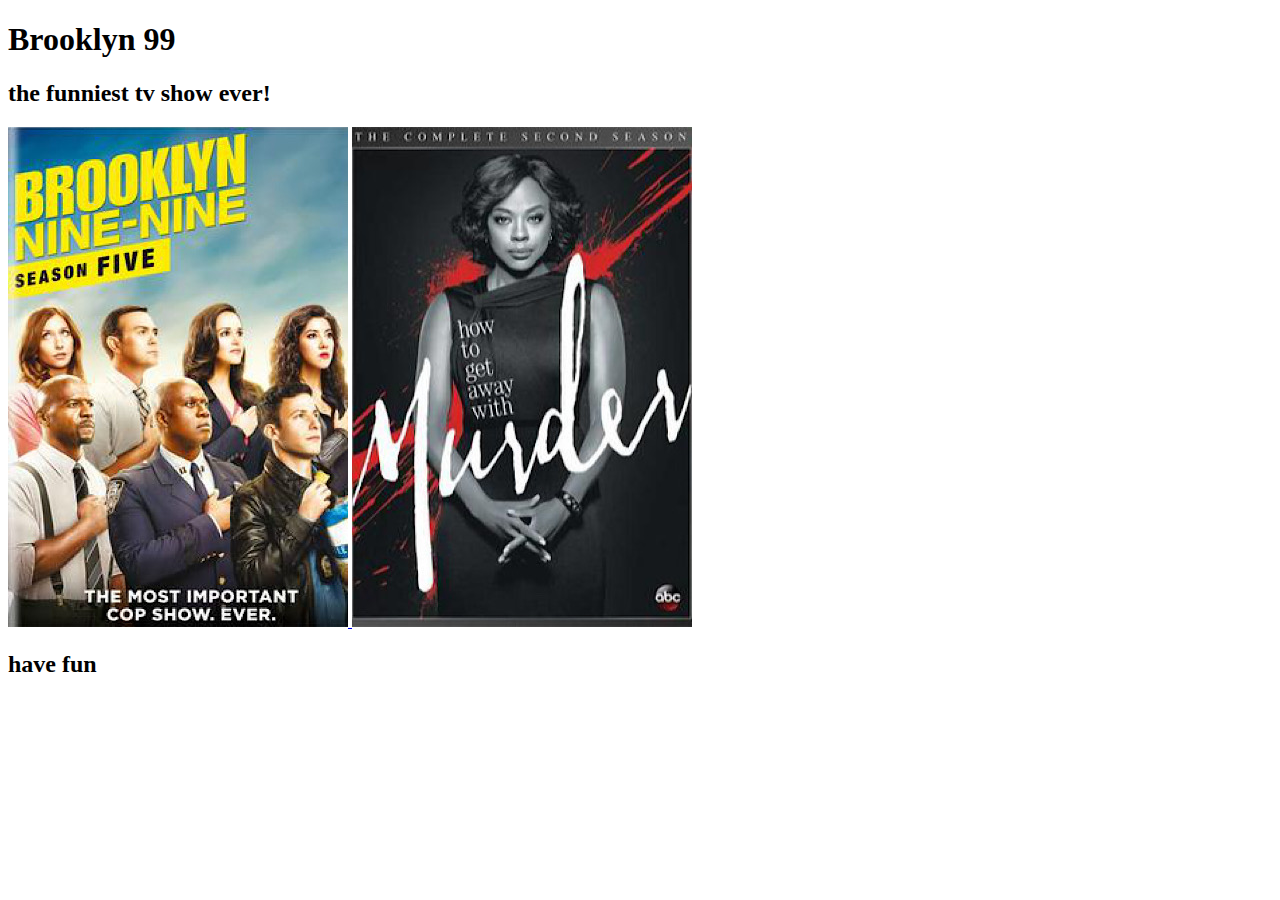
<file: ex1/index.html>
<!DOCTYPE html>
<html>
	<head>
		<title>Yarin Mizrahi</title>
		</head>
		<body>
				<h1>Brooklyn 99</h1>
				<h2>the funniest tv show ever!</h2>				
				<a href="page1.html"><img src="images/cover-1.jpeg" title="brooklyn 99" tag="brooklyn 99"> </a>
				<a href="page2.html"><img src="images/cover-2.jpeg" title="how to get away with murder" tag="how to get away with murder"></a>
				<h2><b>have fun</b></h2>             
		</body>
</html>
</file>
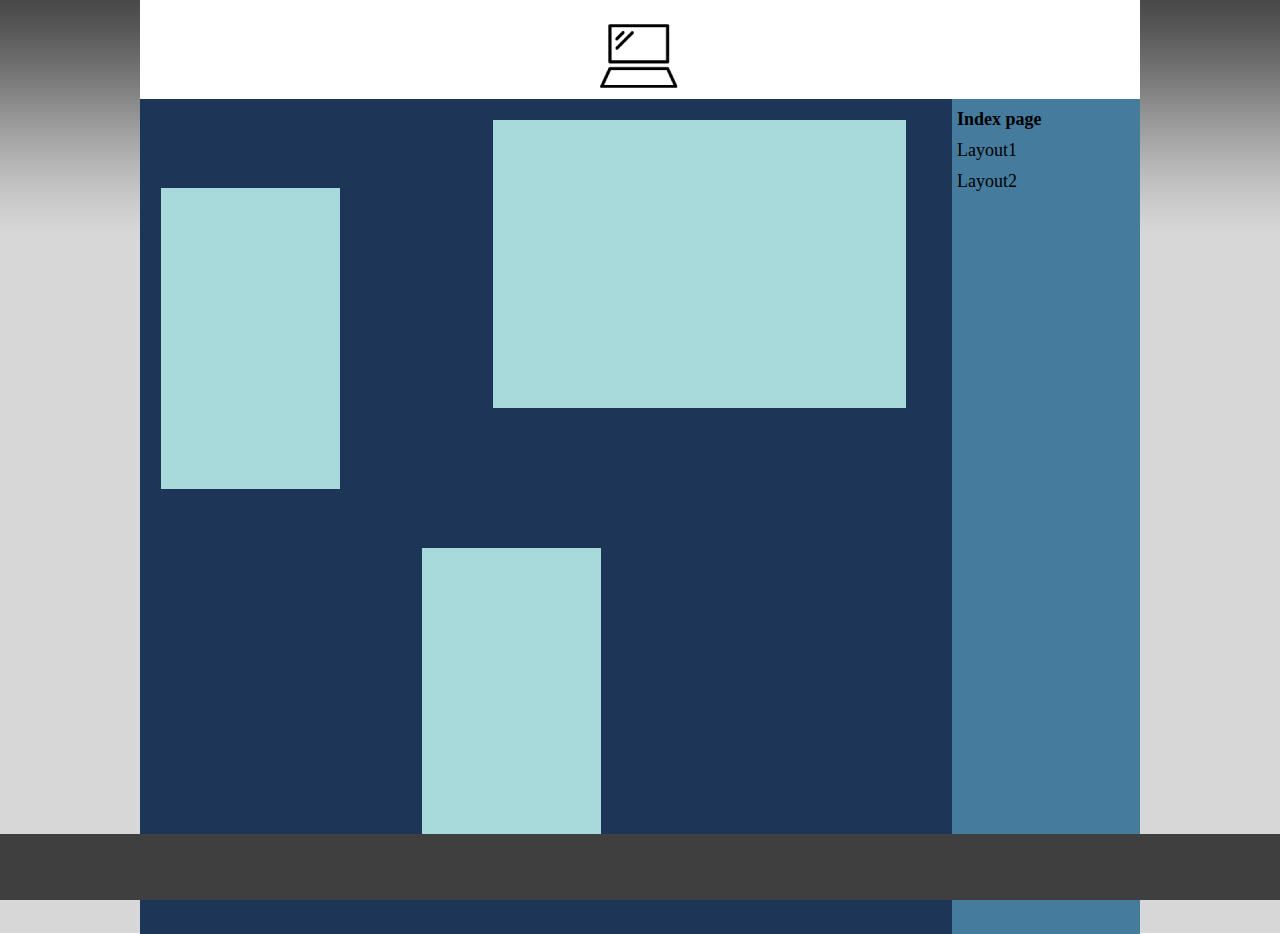
<file: ex3/index.html>
<!DOCTYPE html>
<html lang="en">

<head>
    <meta charset="UTF-8">
    <link rel="stylesheet" href="css/style.css">
    <meta name="viewport" content="width=device-width, initial-scale=1.0">
    <title>index</title>
</head>

<body>

    <div id="wrapper">

        <header>
            <section><img src="../ex3/images/logo.png"></section>
        </header>

        <section class="main_layout">
            <div id="box1"></div>
            <div class="box2"></div>
            <div class="box3"></div>
        </section>

        <aside>
            <ul id="list1">
                <li> <a href="index.html"><b>Index page</b></a>
                </li>
                <li> <a href="layout1.html">Layout1</a>
                </li>
                <li> <a href="layout2.html">Layout2</a>
                </li>
            </ul>


        </aside>


    </div>



    <footer>


    </footer>

</body>

</html>
</file>
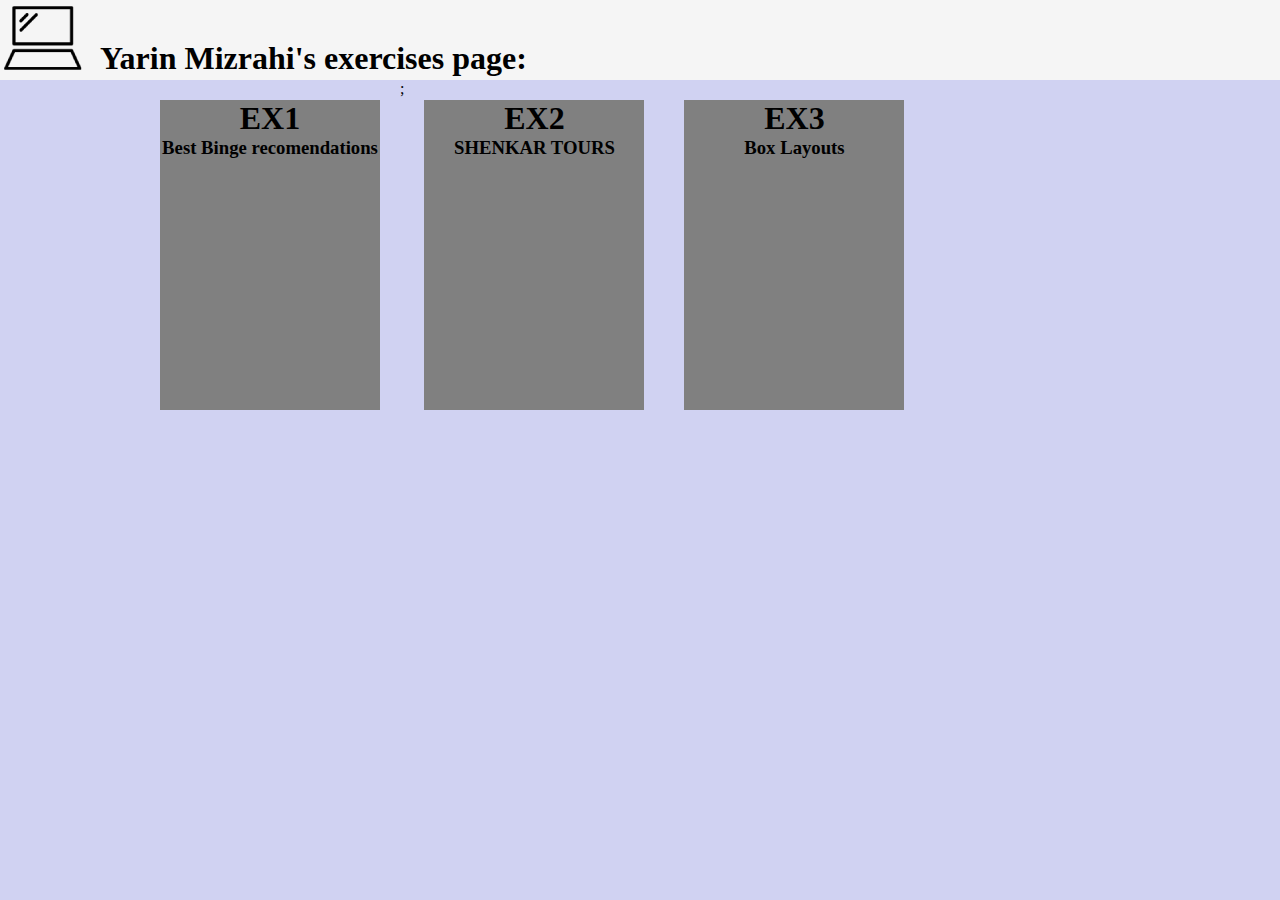
<file: welcome_page/index.html>
<!DOCTYPE html>

<head>
    <link rel="stylesheet" href="CSS/style.css">
    <title>Yarin Mizrahi</title>
</head>


<!DOCTYPE html>
<html lang="en">

<head>
    <meta charset="UTF-8">
    <meta name="viewport" content="width=device-width, initial-scale=1.0">
    <link rel="stylesheet" href="/welcome_page/CSS/style.css">
    <title>Yarin Mizrahi</title>
</head>

<body>
    <header>
        <img src="/welcome_page/images/home_page_logo.png">
        <h1 class="title">Yarin Mizrahi's exercises page:</h1>

    </header>

    <main id="wrapper">

        <article>
            <h1 class="item_order">EX1</h1>
            <a class="item_order" href="/ex1/index.html">
                <h3>Best Binge recomendations</h3>
            </a>
        </article>
;
        <article>
            <h1 class="item_order">EX2</h1>
            <a class="item_order" href="/ex2/SHENKAR2.html">
                <h3>SHENKAR TOURS</h3>
            </a>
        </article>
        <article>
            <h1 class="item_order">EX3</h1>
            <a class="item_order" href="/ex3/index.html">
                <h3>Box Layouts</h3>
            </a>
        </article>


    </main>
</body>

</html>
</file>
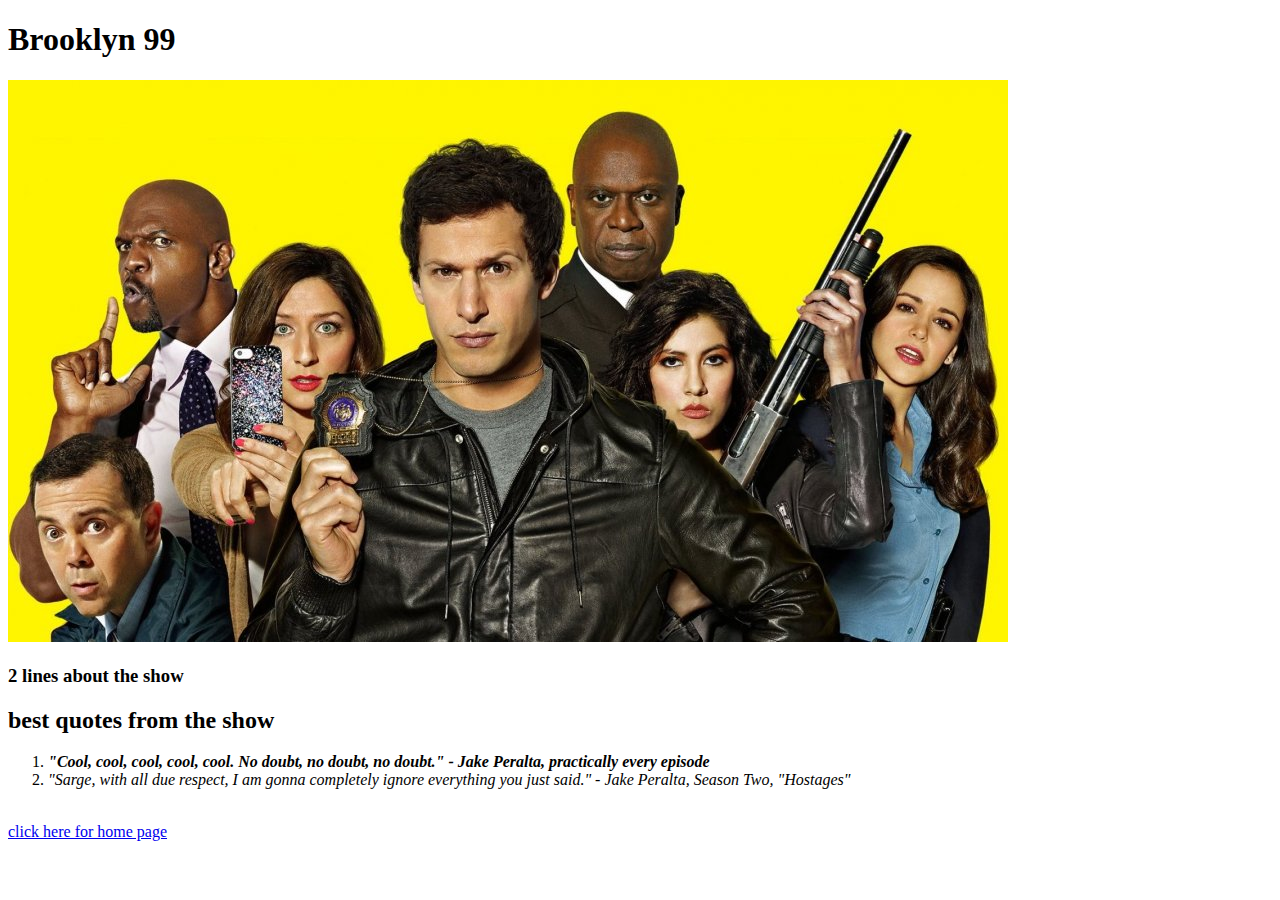
<file: ex1/page1.html>
<!DOCTYPE html>
<html>

<head>
    <title>Yarin Mizrahi</title>
</head>

<body>
    <section>
        <h1>Brooklyn 99</h1>
        <img src="images/image2.jpg">
        <br>
        <h3>2 lines about the show</h3>
        <h2>best quotes from the show</h2>
        <ol>
            <li><b><i>"Cool, cool, cool, cool, cool. No doubt, no doubt, no doubt." - Jake Peralta, practically every
                        episode</i></b></li>
            <li><i>"Sarge, with all due respect, I am gonna completely ignore everything you just said." - Jake Peralta,
                    Season Two, "Hostages"</i></li>
        </ol>
        <br>
        <a href="index.html">click here for home page</a>
    </section>
</body>

</html>
</file>
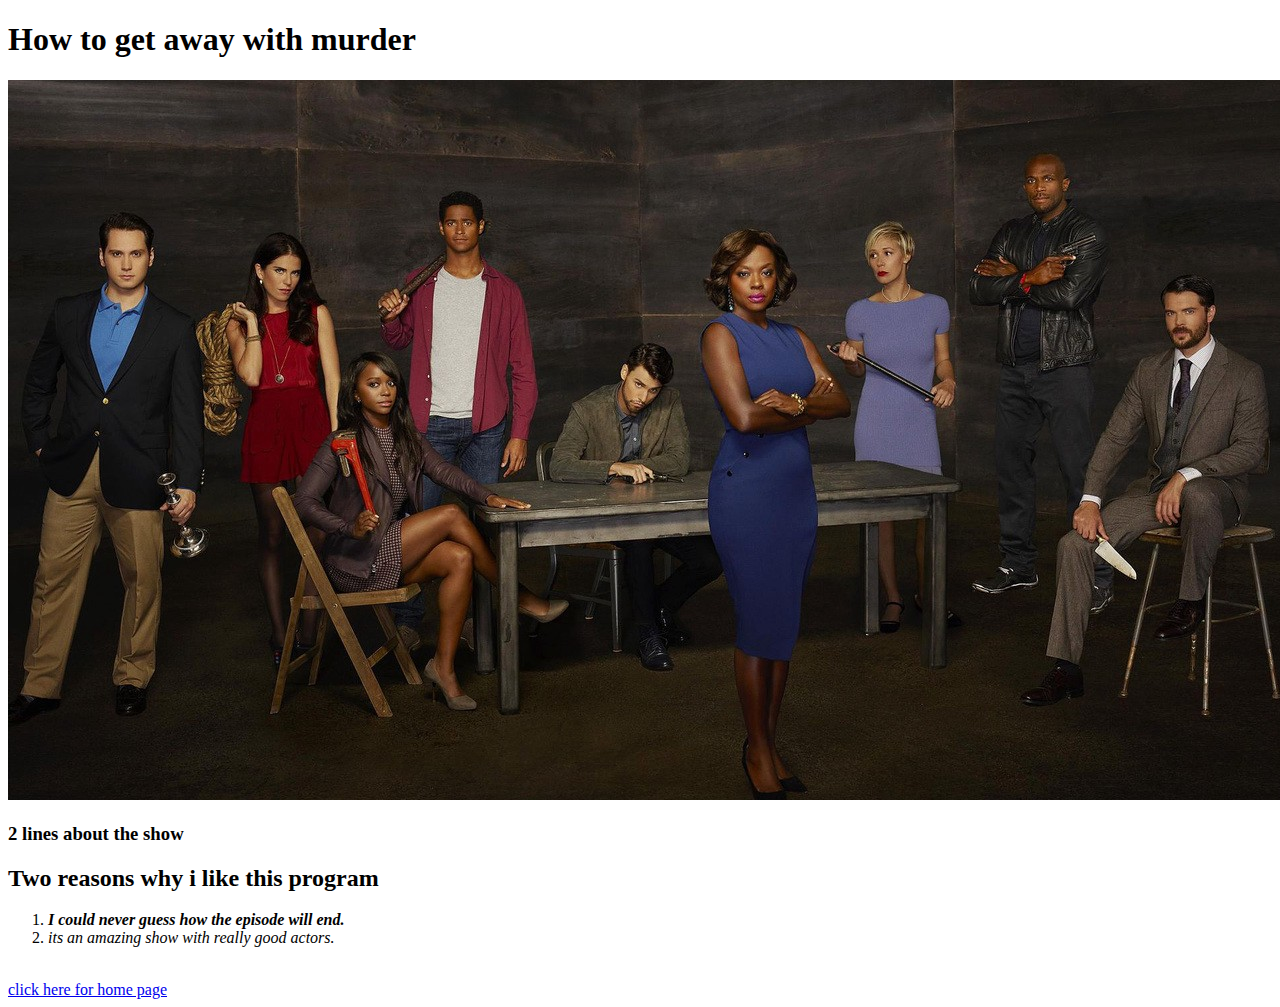
<file: ex1/page2.html>
<!DOCTYPE html>
<html>
	<head>
		<title>Yarin Mizrahi</title>
		</head>
		<body>
			<section>
				<h1>How to get away with murder</h1>
                <img src="images/image3.jpeg">
                <br>
                <h3>2 lines about the show</h3>
                <h2>Two reasons why i like this program</h2>
                <ol>
                    <li><b><i>I could never guess how the episode will end.</i></b></li>
                    <li><i>its an amazing show with really good actors.</i></li>
                </ol>
                <br>
                <a href="index.html">click here for home page</a>
			</section>
			</body>
</html>
</file>
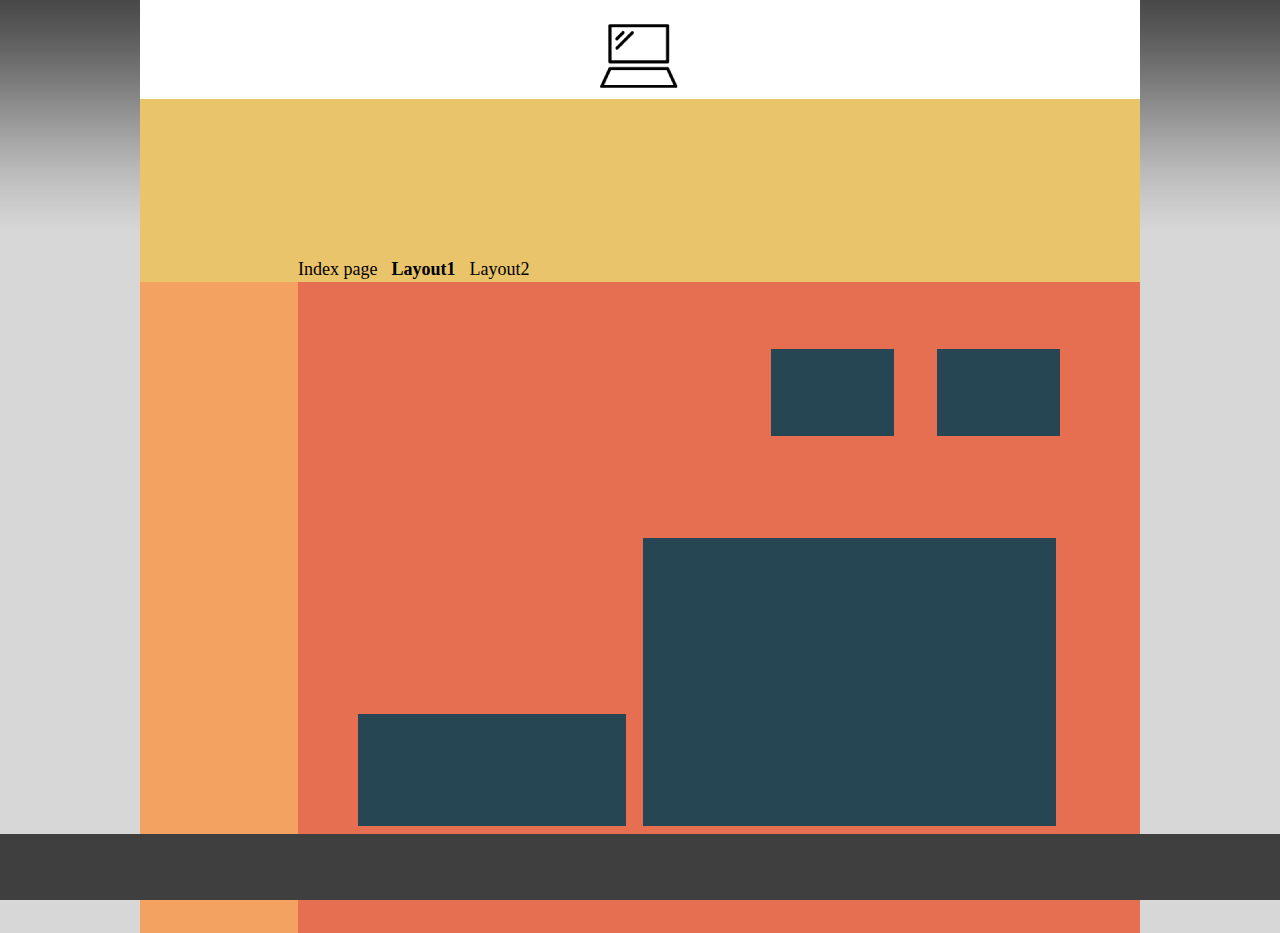
<file: ex3/layout1.html>
<!DOCTYPE html>
<html lang="en">

<head>
    <meta charset="UTF-8">
    <link rel="stylesheet" href="css/style.css">
    <meta name="viewport" content="width=device-width, initial-scale=1.0">
    <title>layout1</title>
</head>

<body>

    <article id="wrapper">

        <header>    
            <section><img src="../ex3/images/logo.png" alt=""></section>
        </header>

        <nav class="slice">

            <ul id="list2">
                <li> <a href="index.html">Index page</a>
                </li>
                <li> <a href="layout1.html"><b>Layout1</b></a>
                </li>
                <li> <a href="layout2.html">Layout2</a>
                </li>
            </ul>


        </nav>


        <aside>

        </aside>

        <div class="big_lay">
            <div class="box4"></div>
            <div class="box4" id="mar_right"></div>
            <div id="box5"></div>
            <div id="box6"></div>

        </div>


    </article>

    <footer>

    </footer>

</body>

</html>
</file>
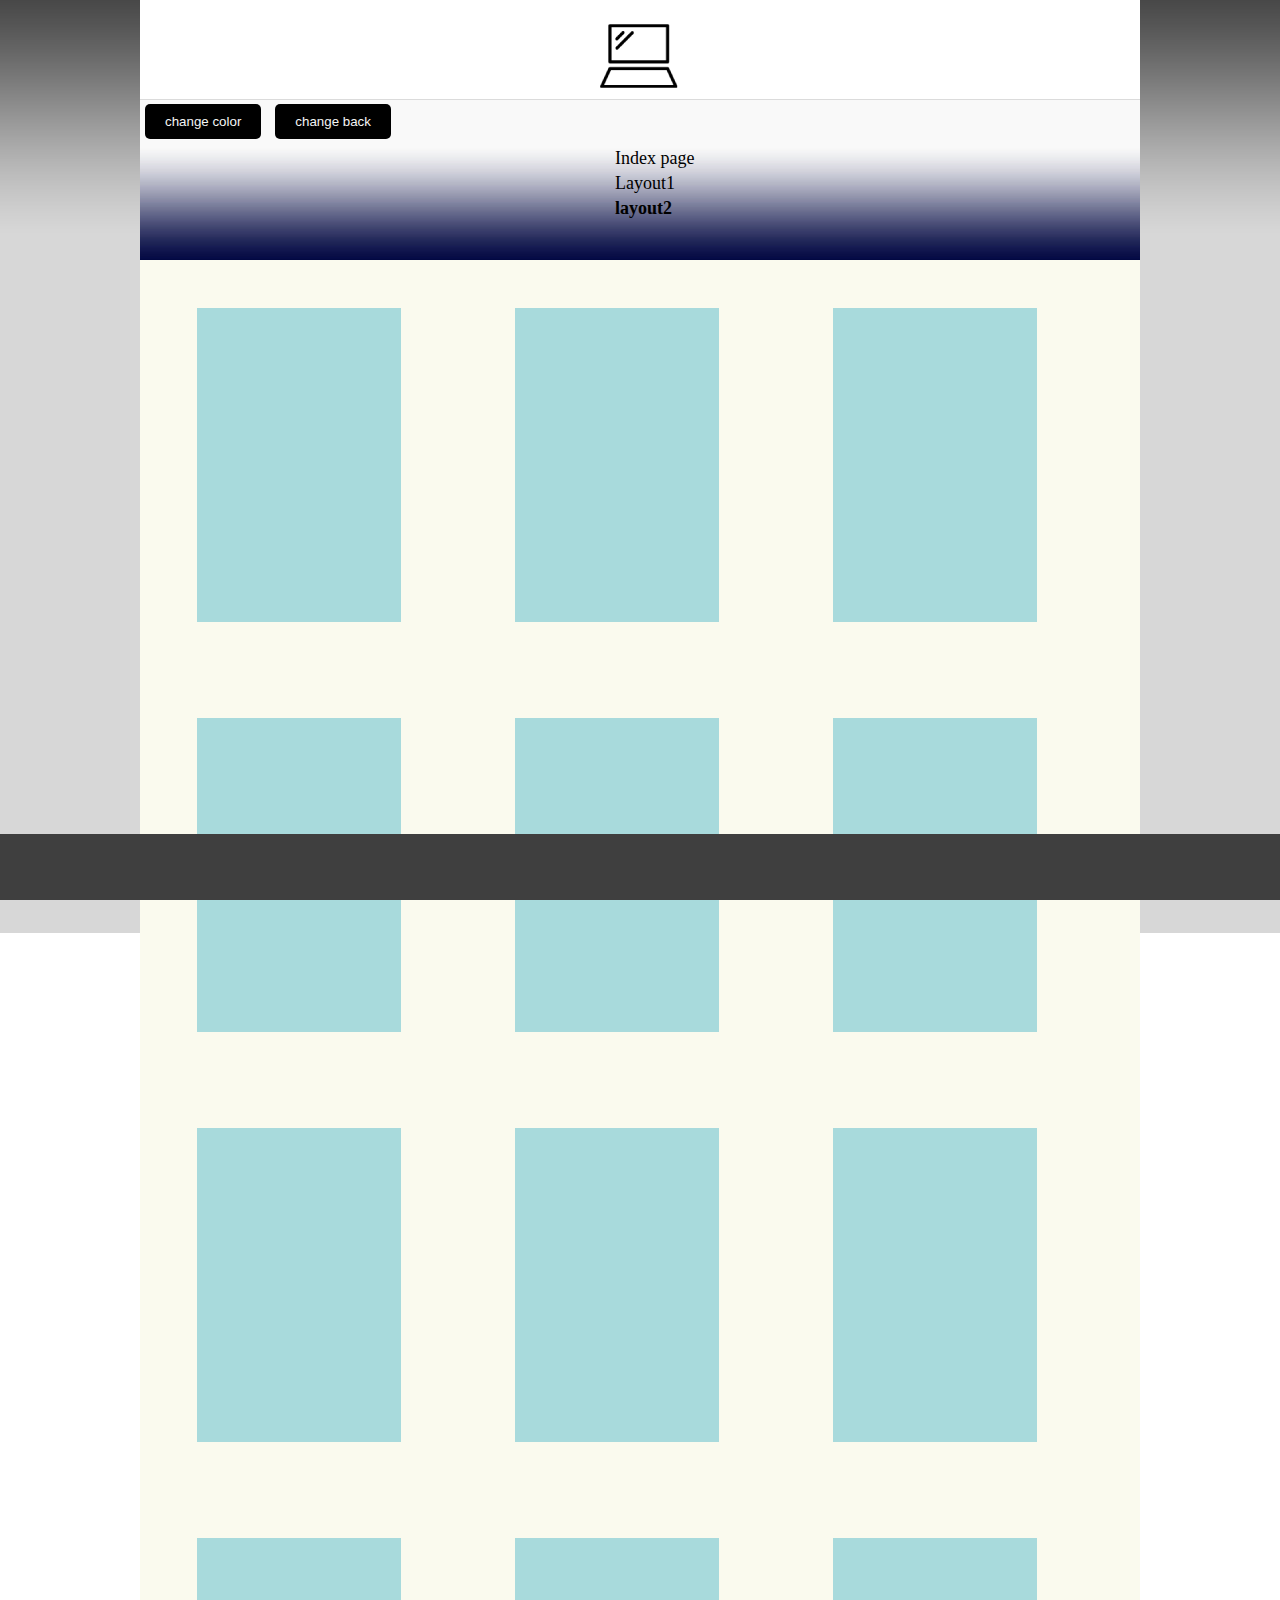
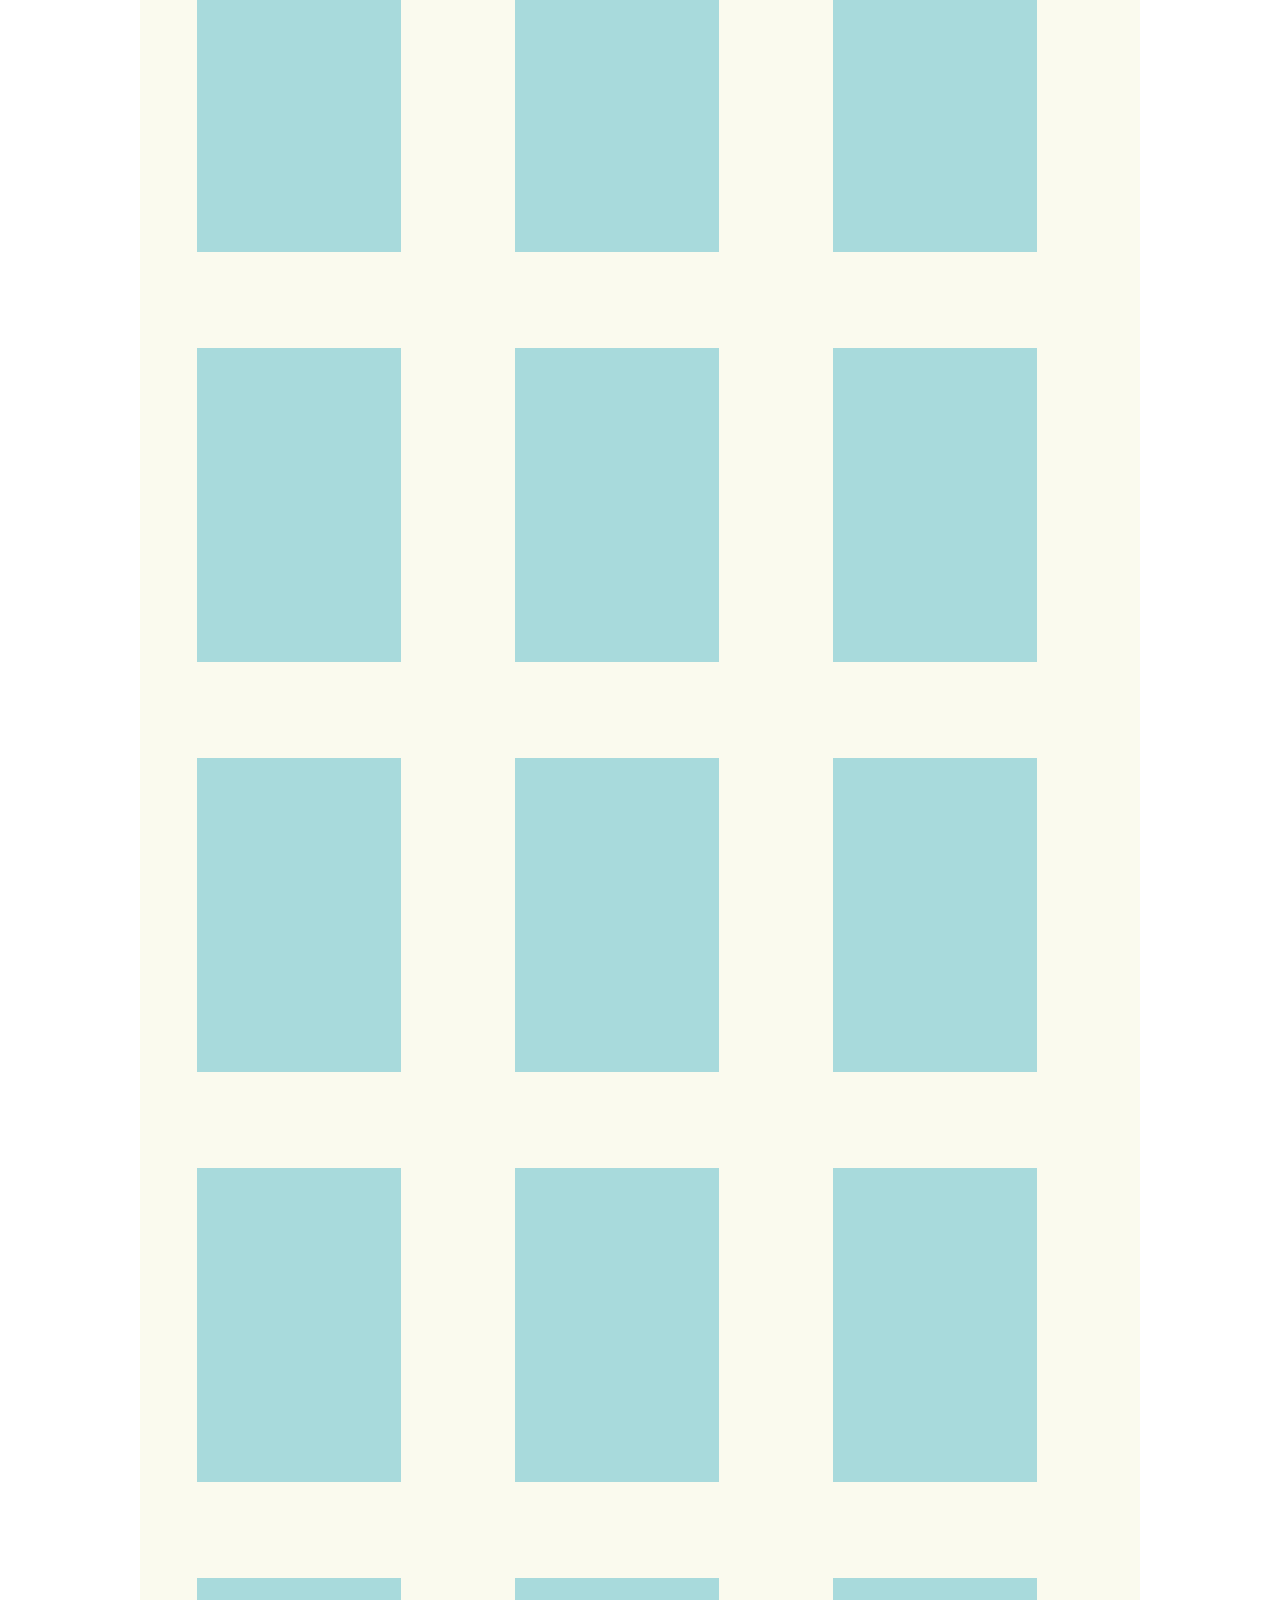
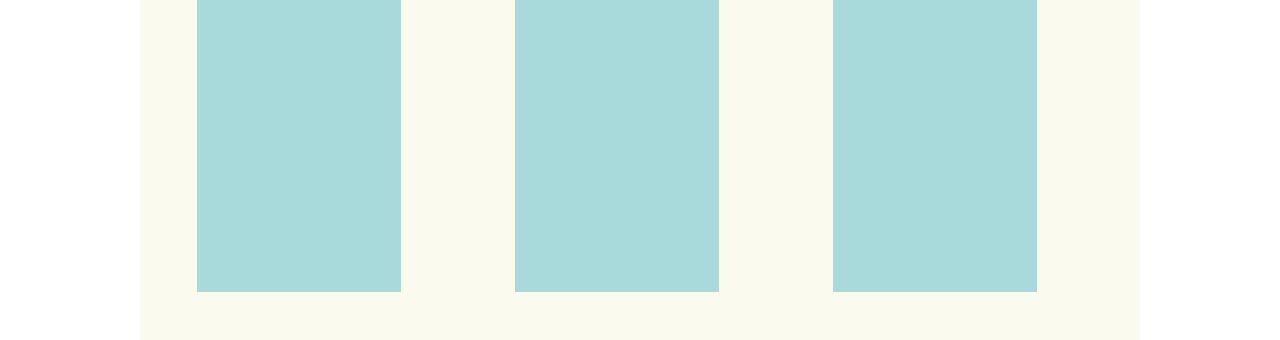
<file: ex3/layout2.html>
<!DOCTYPE html>
<html lang="en">

<head>
    <meta charset="UTF-8">

    <link rel="stylesheet" href="../ex3/css/style.css">
   
    <title>layout2</title>
</head>

<body>

    <div id="wrapper">

        <header>
            <section><img src="../ex3/images/logo.png" alt=""></section>
        </header>

        <nav class="slice2">
            <button onclick="color_change()">change color</button>
            <button onclick="color_change_back()">change back</button>
            <span><img src="../ex3/images/nav_Bar.png" alt=""></span>

            <ul id="list3">
                <li> <a href="index.html">Index page</a>
                </li>
                <li> <a href="layout1.html">Layout1</a>
                </li>
                <li> <a href="layout2.html"><b>layout2</b></a>
                </li>

            </ul>

        </nav>

        <main></main>

    </div>
    <script src="../ex3/js/script.js" rel="stylesheet"> </script>

    <footer></footer>


</body>

</html>
</file>
<file: ex3/css/style.css>
*{margin: 0; padding: 0;}

#wrapper{
    width: 1000px;
    margin: 0 auto;  
}
header , main , aside , footer {
    display: block;
}
li{
    list-style: none;
}
a{
    list-style: none;
    text-decoration: none;
}
header{
    width: 1000px;
    margin-top: 0px;
    height: 99px;
    background-color: white;
}
header > section{
    position: relative;
    left: 456px;
    top: 18px;   
}
.main_layout{
    float: left;
    width: 812px;
    height: 835px;
    background-color: #1d3557;
}
div > aside{ 
    float: left;
    width: 188px;
    height: 835px;
    background-color: #457b9d;
}
#list1 a{
    position: relative;
    top: 10px;
    left: 5px;
    text-decoration: none;
    color: black;
    font-size: 18px;
    display: block;
    margin-bottom: 10px;
}
body{
    background: url(../images/Slice.jpg) repeat-x;
    background-attachment: fixed;    
    overflow-x: hidden;
}
#box1{
   position: relative;
    width: 413px;
    height: 288px;
    background: #a8dadc;
    left: 353px;
    top: 21px;
}
.box2{
    position: relative;
    width: 179px;
    height: 301px;
    background: #a8dadc;
    top: -199px;
    left: 21px;
}
.box3{
    position: relative;
    width: 179px;
    height: 301px;
    background: #a8dadc;
    top: -140px;
    left: 282px;
}
footer{
    position: fixed;
    height: 66px;
    width: 100%;
    left: 0;
    bottom: 0;
    background-color: #3F3F3F;
    clear: both;
}
/*-----------------layout1 related---------------------*/
.slice{
    background-color: #e9c46a;
    height: 183px;
}
.big_lay{
    float: left;
    height: 651px;
    width: 842px;
    background: #e76f51;
}
#list2 li{
    display: inline;
}
#list2 a{
    position: relative;
    text-decoration: none;
    color: black;
    font-size: 18px;    
    margin-right:10px;  
    top: 160px;
    left: 158px;
}
article > aside{
    float: left;
    width: 158px;
    height: 651px; 
    background: #f4a261;
}
.box4{
    position: relative;
    width: 123px;
    height: 87px;
    background-color: #264653;
    left: 473px;
    top:67px;
}
#mar_right{
    margin-left: 166px;
    top: -20px;
}
#box5{
    position: relative;
    width: 268px;
    height: 112px;
    left: 60px;
    top: 258px;
    background-color: #264653;
}
#box6{
    position: relative;
    width: 413px;
    height: 288px;
    left: 345px;
    top: -30px;
    background-color: #264653;
}
/*layout 2 related*/
.slice2{
   height: 162px;
   background: url(../images/layout2_slice.jpg);
}
#list3 a{
    position: relative;
    margin-top: 4px;
    font-size: 18px;
    left: 475px;
    color: black;
    display: block;
}
main{
    min-height: 35px;
    margin-top: -1px;
    background-color: #fafaee;
    display: flex;
    flex-wrap: wrap;
    flex-direction: row;
}
main > article{
    height: 314px;
    width: 204px;
    margin: 48px 57px;
    background-color: #a8dadc;
}
button{
    padding: 10px 20px;
    margin: 5px;
    background-color: black;
    color: whitesmoke;
    border: none;
    outline: none;
    border-radius: 5px;
}
@media (max-width: 800px) {   
   #wrapper, nav , main , header {
        margin: -1px auto;
        width: 600px;   
    }
    #list3{
       position: relative;
       right: 230px;
       bottom: 30px;
    }
    button{
        position: relative;
        bottom: 44px;
    }
    nav > span{
        position: relative;
        background: transparent;
        left: 250px;
        top: 5px;
    }
    main{
        display: flex;
        flex-wrap: wrap;
    }
    header > section{
        left: 259px;    
    }
    main > article {
        margin: 46px 48px;
    }
    footer{
        position: fixed;
        margin: 0 auto;
        width: 100%;   
    }
}
@media (min-width: 800px) and (max-width: 1930px) {
     nav > span{
        display: none;
    }
}
</file>
<file: welcome_page/CSS/style.css>
* {
    text-decoration:  none;
    list-style-type: none;
    padding: 0;
    margin: 0;
}
a{
    color: black;
}
li{margin-top: 15px;}
body{
   background-color: #D0D2F2;
}
header{
    display: inline-block;
    width: 100%;
    height: 80px;
    background-color: whitesmoke;
}
#wrapper{
    width: 1000px;
    margin: 0 auto;
}
.logo{
    position: relative;
    margin-top: -10px;
}
.title{
    position: relative;
    margin-left: 100px;
    margin-top: -44px;    
}
main{
    display: flex;
    flex-wrap: wrap;
    flex-direction: row;
}
main > article{
    display: flex;
    flex-wrap: wrap;
    flex-direction: column;
    margin: 20px;

    width: 220px;
    height: 310px;
    background-color: gray;
}
.item_order{
    position: relative;
    align-self: center;

}
</file>
